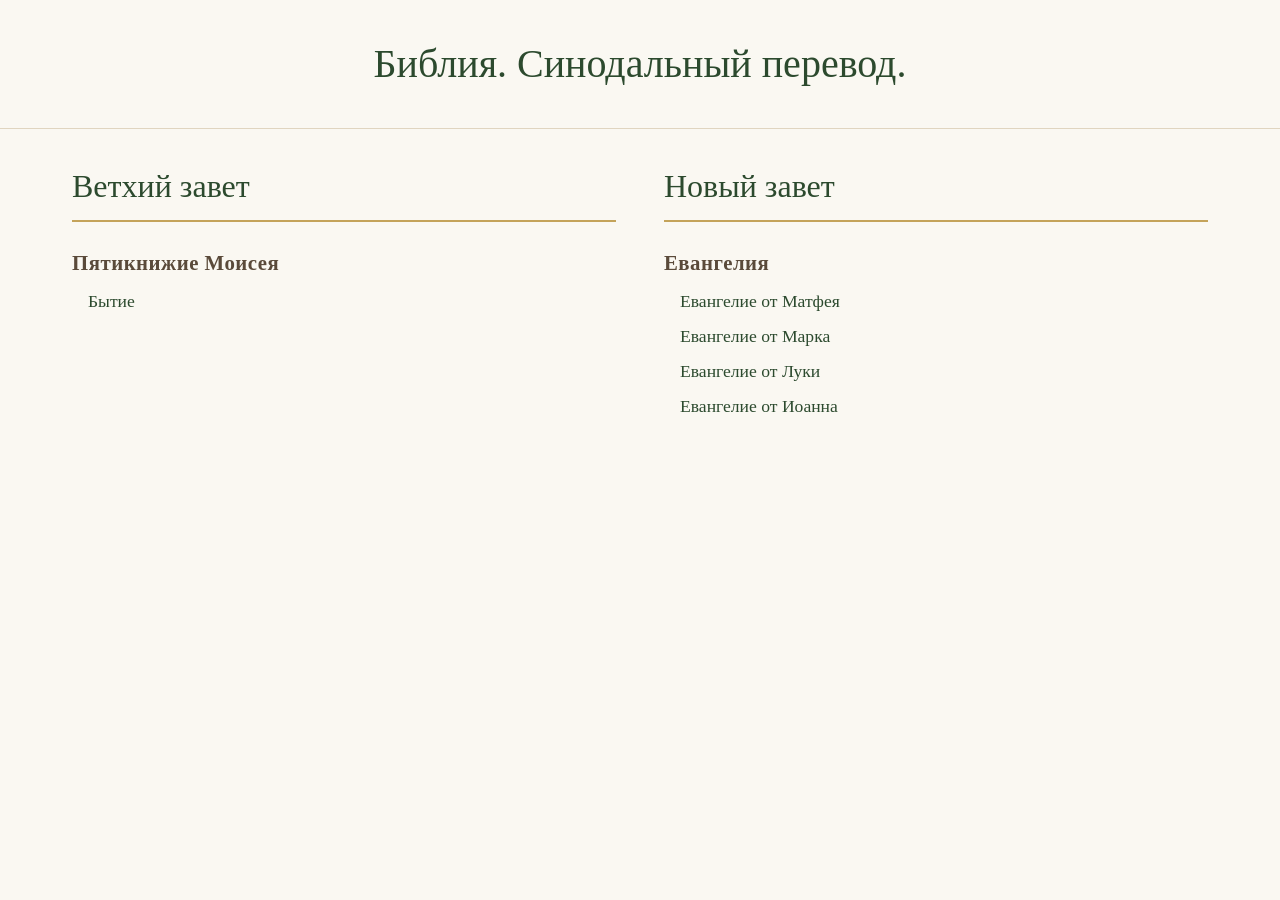
<file: index.html>
<!DOCTYPE html>
<html>
<head>
    <meta charset="UTF-8">
    <meta name="viewport" content="width=device-width, initial-scale=1.0">
    <title>Библия. Синодальный перевод.</title>
    <link rel="stylesheet" href="/main-page.css">
    <link href="https://fonts.googleapis.com/icon?family=Material+Icons" rel="stylesheet">
</head>
<body>
    <header class="page-header">
        <h1>Библия. Синодальный перевод.</h1>
    </header>

    <main class="page-main">
        <section class="testament-section">
            <h2>Ветхий завет</h2>
            
            <div class="book-category">
                <h3>Пятикнижие Моисея</h3>
                <div class="book-links">
                    <a href="./vethiy-zavet/pyatiknizhie-moiseya/bytie/index.html">Бытие</a>
                </div>
            </div>
        </section>

        <section class="testament-section">
            <h2>Новый завет</h2>
            
            <div class="book-category">
                <h3>Евангелия</h3>
                <div class="book-links">
                    <a href="./noviy-zavet/evangeliya/ot-matfeya/index.html">Евангелие от Матфея</a>
                    <a href="./noviy-zavet/evangeliya/ot-marka/index.html">Евангелие от Марка</a>
                    <a href="./noviy-zavet/evangeliya/ot-luki/index.html">Евангелие от Луки</a>
                    <a href="./noviy-zavet/evangeliya/ot-ioanna/index.html">Евангелие от Иоанна</a>
                </div>
            </div>
        </section>
    </main>
</body>
</html>
</file>
<file: main-page.css>
* {
  margin: 0;
  padding: 0;
  box-sizing: border-box;
}

body {
  font-family: 'Georgia', 'Times New Roman', serif;
  background: #faf8f2;
  color: #2c2418;
  line-height: 1.6;
}

.page-header {
  text-align: center;
  padding: 2rem 1rem;
  border-bottom: 1px solid #e0d5c0;
  margin-bottom: 2rem;
}

.page-header h1 {
  font-size: 2.5rem;
  font-weight: normal;
  color: #2c4a2e;
}

.page-main {
  max-width: 1200px;
  margin: 0 auto;
  padding: 0 2rem 3rem;
  display: flex;
  gap: 3rem;
}

.testament-section {
  flex: 1;
  background: transparent;
}

.testament-section h2 {
  font-size: 2rem;
  font-weight: normal;
  color: #2c4a2e;
  border-bottom: 2px solid #c4a35a;
  padding-bottom: 0.5rem;
  margin-bottom: 1.5rem;
}

.book-category {
  margin-bottom: 1.5rem;
}

.book-category h3 {
  font-size: 1.3rem;
  font-weight: 600;
  color: #5a4a3a;
  margin-bottom: 0.5rem;
  letter-spacing: 0.5px;
}

.book-links {
  display: flex;
  flex-direction: column;
  gap: 0.35rem;
  padding-left: 1rem;
}

.book-links a {
  color: #2c4a2e;
  text-decoration: none;
  font-size: 1.1rem;
  display: inline-block;
  width: fit-content;
  border-bottom: 1px dotted transparent;
  transition: border-color 0.2s, color 0.2s;
}

.book-links a:hover {
  color: #c4a35a;
  border-bottom-color: #c4a35a;
}

@media (max-width: 768px) {
  .page-main {
    flex-direction: column;
    gap: 2rem;
  }
}
</file>
<file: docs/main-page.css>
* {
  margin: 0;
  padding: 0;
  box-sizing: border-box;
}

body {
  font-family: 'Georgia', 'Times New Roman', serif;
  background: #faf8f2;
  color: #2c2418;
  line-height: 1.6;
}

.page-header {
  text-align: center;
  padding: 2rem 1rem;
  border-bottom: 1px solid #e0d5c0;
  margin-bottom: 2rem;
}

.page-header h1 {
  font-size: 2.5rem;
  font-weight: normal;
  color: #2c4a2e;
}

.page-main {
  max-width: 1200px;
  margin: 0 auto;
  padding: 0 2rem 3rem;
  display: flex;
  gap: 3rem;
}

.testament-section {
  flex: 1;
  background: transparent;
}

.testament-section h2 {
  font-size: 2rem;
  font-weight: normal;
  color: #2c4a2e;
  border-bottom: 2px solid #c4a35a;
  padding-bottom: 0.5rem;
  margin-bottom: 1.5rem;
}

.book-category {
  margin-bottom: 1.5rem;
}

.book-category h3 {
  font-size: 1.3rem;
  font-weight: 600;
  color: #5a4a3a;
  margin-bottom: 0.5rem;
  letter-spacing: 0.5px;
}

.book-links {
  display: flex;
  flex-direction: column;
  gap: 0.35rem;
  padding-left: 1rem;
}

.book-links a {
  color: #2c4a2e;
  text-decoration: none;
  font-size: 1.1rem;
  display: inline-block;
  width: fit-content;
  border-bottom: 1px dotted transparent;
  transition: border-color 0.2s, color 0.2s;
}

.book-links a:hover {
  color: #c4a35a;
  border-bottom-color: #c4a35a;
}

@media (max-width: 768px) {
  .page-main {
    flex-direction: column;
    gap: 2rem;
  }
}
</file>
